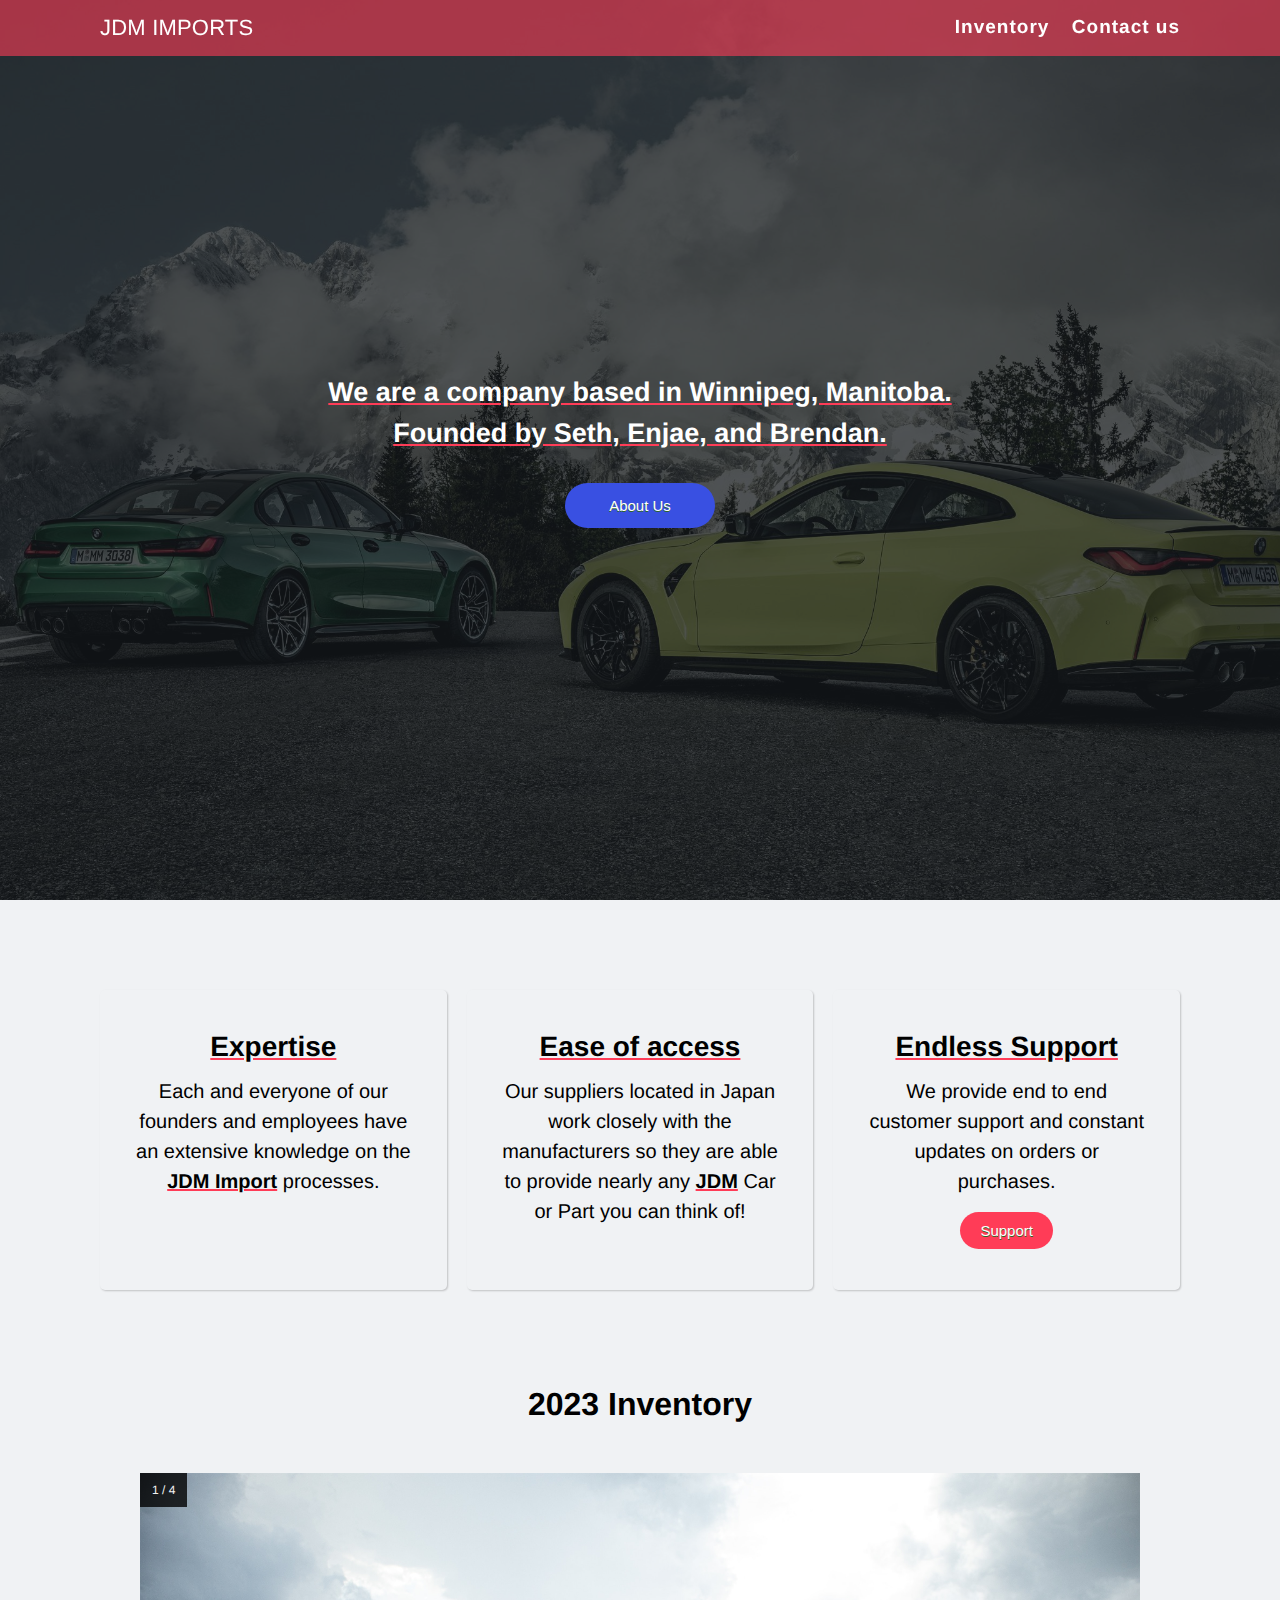
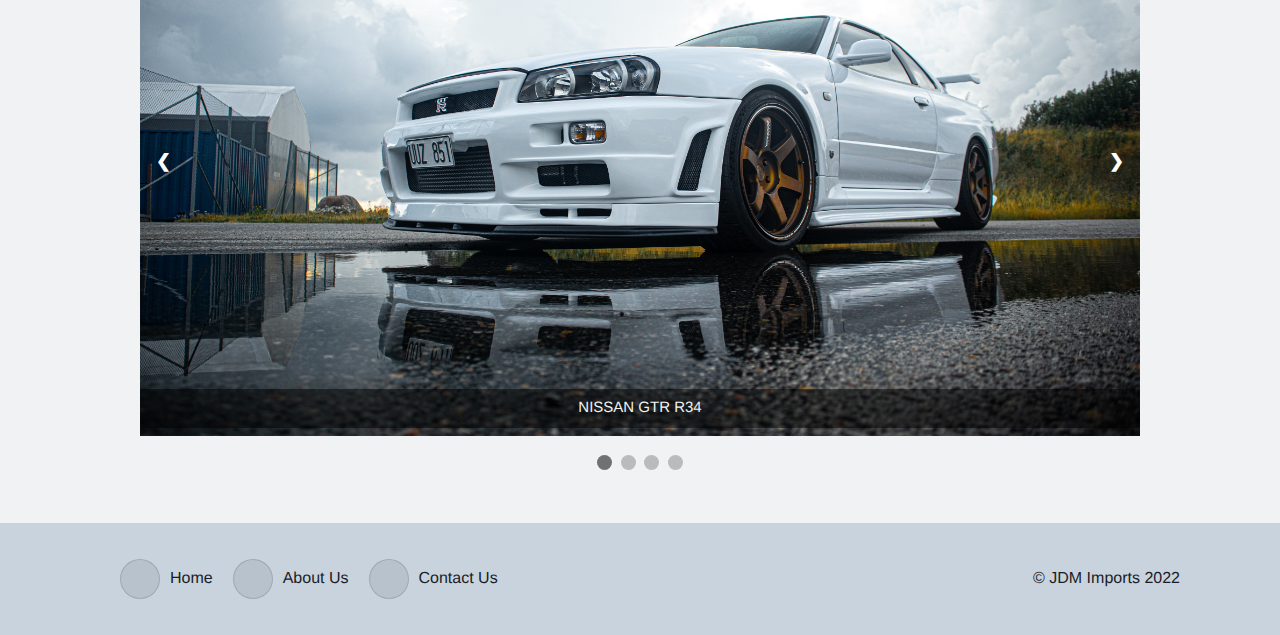
<file: index.html>
<!DOCTYPE html> 
<html lang="en">
    <head>
        <meta charset="utf-8">
        <meta name="viewport" content="width=device-width, initial-scale=1">
        <meta name="author" content="Enjae Antonio">
        <meta name="description" content="Intro to JavaScript">
        <meta name="Enjae" content=" HTML, CSS, SEO, web, web development">
        <title>Home | JDM Imports</title>   
        <link rel="shortcut icon" href="./assets/favicon.png" type="image/x-icon">
        <link rel="stylesheet" href="assets/styles/styles.css" media="screen">
        <link rel="stylesheet" href="https://cdnjs.cloudflare.com/ajax/libs/font-awesome/6.2.0/css/all.min.css" integrity="sha512-xh6O/CkQoPOWDdYTDqeRdPCVd1SpvCA9XXcUnZS2FmJNp1coAFzvtCN9BmamE+4aHK8yyUHUSCcJHgXloTyT2A==" crossorigin="anonymous" referrerpolicy="no-referrer" />
        <script src="assets/script/index.js" defer></script>
    </head>
    <body>
        <section class="hero">
            <div class="hero-overlay">
                <header>
                    <div class="container flexbox">
                        <div class="title">
                            <h1><a href="index.html">JDM Imports</a></h1>
                        </div>
                        <nav class="og">
                            <ul>
                                <li class="inventory-btn"><a  href="#about">Inventory</a></li>
                                <li><a class="contact" href="contact-us.html">Contact us</a></li>
                            </ul>
                        </nav>
                        <nav class="new flexbox">
                            <ul class="flexbox">
                                <li><a href="#about-sect"><div class="nav-icon flexbox">
                                    <i class="fa-solid fa-user fanavicon"></i>
                                </div></a></li>
                                <li><a href="contact-us.html"><div class="nav-icon flexbox">
                                    <i class="fa-solid fa-envelope fanavicon"></i>
                                </div></a></li>
                            </ul>
                        </nav>
                </header>


                <section class="text-and-btn">
                    <div class="landing-text">
                        <h2>
                            We are a company based in Winnipeg, Manitoba. Founded by Seth, Enjae, and Brendan.
                        </h2>
                    </div>
                    <div class="more-btn-box">
                        <button class="about-btn">About Us</button>
                    </div>
                </section>
            </div>
        </section>
        
        <section id="about-sect" class="about">
          <div class="container flexbox">
            <div class="about-row">
            <div class="about-field one">
              <h2 class="about-title"><span>Expertise</span></h2>
              <h3 class="about-text">Each and everyone of our founders and employees have an extensive knowledge on the <span>JDM Import</span> processes.</h3>
            </div>
            <div class="about-field two">
              <h2 class="about-title">Ease of access</h2>
              <h3 class="about-text">Our suppliers located in Japan work closely with the manufacturers so they are able to provide nearly any <span>JDM</span> Car or Part you can think of! </h3>
            </div>
            <div class="about-field three">
              <h2 class="about-title">Endless Support</h2>
              <h3 class="about-text">We provide end to end customer support and constant updates on orders or purchases.</h3>
              <div class="support">
                <button class="support-btn" ><a target="_blank" href="./contact-us.html">Support</a></button>
            </div>
            </div>
          </div>
        </div>
        </section>

        <section id="inventory" class="inventory" >
          <h1>2023 Inventory</h1>
            <div class="products">
              <div class="container ">
                  <div class="product-showcase"> 
                      <div class="product fade">
                        <div class="product-tracker">1 / 4</div>
                        <img src="assets/img/r34-gtr.jpg" alt="Nissan GTR R34">
                        <div class="product-desc">NISSAN GTR R34</div>
                      </div>
                      <div class="product fade">
                        <div class="product-tracker">2 / 4</div>
                        <img src="assets/img/supra-mk4.jpg" alt="Toyota Supra Mk4">
                        <div class="product-desc">SUPRA MK4</div>
                      </div>
                      <div class="product fade">
                        <div class="product-tracker">3 / 4</div>
                        <img src="assets/img/widebody-brz.jpg" alt="Subaru BRZ with a wide body kit">
                        <div class="product-desc">SUBARU BRZ (Widebody Kit)</div>
                      </div>
                      <div class="product fade">
                        <div class="product-tracker">4 / 4</div>
                        <img src="assets/img/wrx-sti.jpg" alt="Subaru WRX STI">
                        <div class="product-desc">SUBARU WRX STI</div>
                      </div>

                      <a class="prev" onclick="plusSlides(-1)">&#10094;</a>
                      <a class="next" onclick="plusSlides(1)">&#10095;</a>
                  </div> 

                  <div class="dots-container">
                    <span class="dot" onclick="currentSlide(1)"></span>
                    <span class="dot" onclick="currentSlide(2)"></span>
                    <span class="dot" onclick="currentSlide(3)"></span>
                    <span class="dot" onclick="currentSlide(4)"></span>
                  </div>         
              </div>
            </div>
            </section>
        <footer class="flexbox">
            <div class="container footer flexbox">
                <div class="links flexbox">
                    <a href="index.html">
                        <div class="footer-over flexbox">
                            <div class="icon flexbox">
                                <i class="fa-solid fa-house"></i>
                            </div>
                            <p>Home</p>
                        </div>
                    </a>
                    <a href="#about-sect">
                        <div class="footer-over flexbox">
                            <div class="icon flexbox">
                                <i class="fa-solid fa-users"></i>
                            </div>
                            <p>About Us</p>
                        </div>
                    </a>
                    <a href="contact-us.html">
                        <div class="footer-over flexbox">
                            <div class="icon flexbox">
                                <i class="fa-solid fa-message"></i>
                            </div>
                            <p>Contact Us</p>
                        </div>
                    </a>
                </div>
                <div class="copyright half flexbox">
                    <p>&copy; JDM Imports 2022</p>
                </div>
            </div>
        </footer>
        
    </body>
</html>
</file>
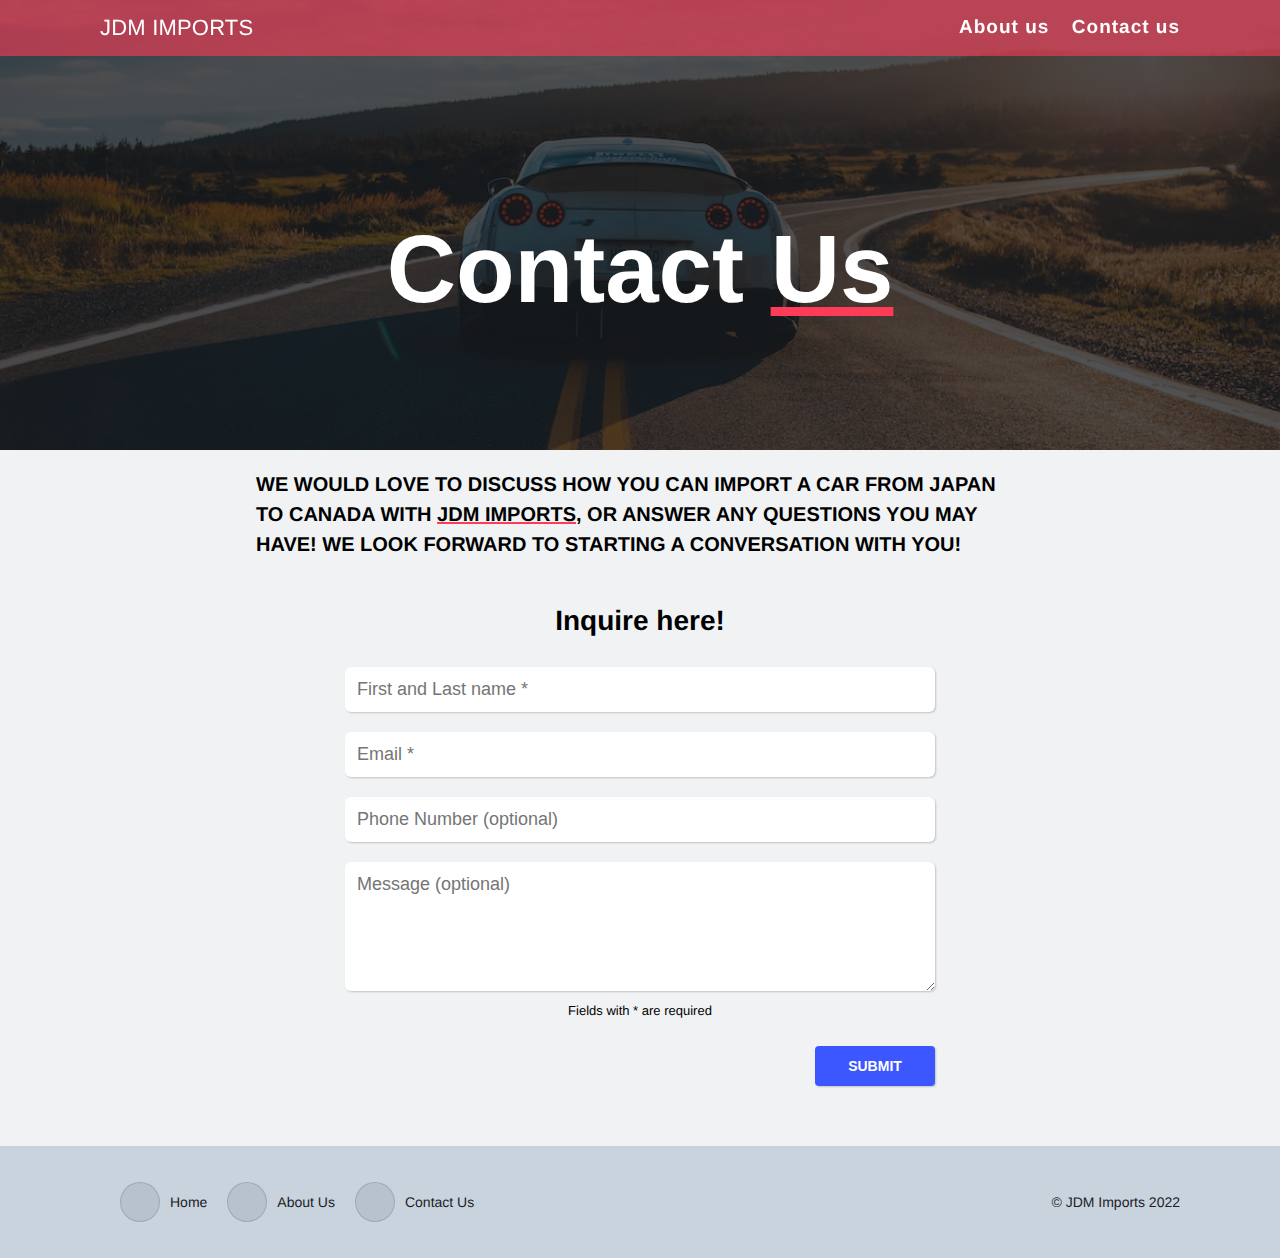
<file: contact-us.html>
<!DOCTYPE html> 
<html lang="en">
    <head>
        <meta charset="utf-8">
        <meta name="viewport" content="width=device-width, initial-scale=1">
        <meta name="author" content="Enjae Antonio">
        <meta name="description" content="Intro to JavaScript">
        <meta name="Enjae" content=" HTML, CSS, SEO, web, web development">
        <title>Contact | JDM Imports</title>   
        <link rel="shortcut icon" href="./assets/favicon.png" type="image/x-icon">
        <link rel="stylesheet" href="assets/styles/contact-us.css" media="screen">
        <link rel="stylesheet" href="https://cdnjs.cloudflare.com/ajax/libs/font-awesome/6.2.0/css/all.min.css" integrity="sha512-xh6O/CkQoPOWDdYTDqeRdPCVd1SpvCA9XXcUnZS2FmJNp1coAFzvtCN9BmamE+4aHK8yyUHUSCcJHgXloTyT2A==" crossorigin="anonymous" referrerpolicy="no-referrer" />
        <script src="assets/script/contact.js" defer></script>
    </head>
    <body>
        <section class="hero">
            <section class="hero-overlay">
                <header>
                    <div class="container flexbox">
                        <div class="title">
                            <h1><a href="index.html">JDM Imports</a></h1>
                        </div>
                        <nav class="og">
                            <ul>
                                <li><a href="index.html#about-sect">About us</a></li>
                                <li><a href="contact-us.html">Contact us</a></li>
                            </ul>
                        </nav>
                        <nav class="new flexbox">
                            <ul class="flexbox">
                                <li><a href="index.html#about-sect"><div class="nav-icon flexbox">
                                    <i class="fa-solid fa-user fanavicon"></i>
                                </div></a></li>
                                <li><a href="contact-us.html"><div class="nav-icon flexbox">
                                    <i class="fa-solid fa-envelope fanavicon"></i>
                                </div></a></li>
                            </ul>
                        </nav>
                </header>

                <section class="text-wrapper container">
                        <h2>
                            Contact <span>Us</span>
                        </h2>
                </section>
            </section>
        </section>           
        
        
        <section class="form-bg">
            <article>
                <p>
                    We would love to discuss how you can import a car from japan to Canada
                
                    With <span>JDM Imports</span>, or answer any questions you may have!
                    
                    We look forward to starting a conversation with you!
                </p>
            </article>
            <section class="form-wrapper">
                <div class="form">
                    <h3>Inquire here!</h3>
                    <form action="#">
                        
                        <div class="form-input">
                            <input type="text" class="fname" placeholder="First and Last name *">
                        </div>
                        <div class="form-input">
                            <input type="email" class="email-me" placeholder="Email *">
                        </div>
                        <div class="form-input">
                            <input type="text" class="lname" placeholder="Phone Number (optional)">
                        </div>
                        <div class="form-input">
                            <textarea id="msg" name="msg" rows="5" cols="50" placeholder="Message (optional)"></textarea>
                        </div>
                        <p>Fields with * are required</p>
                        <div class="submit-btn">
                            <button class="send">Submit</button>
                        </div>
                    </form>
                </section>
            </section>
                
            <footer class="flexbox">
                <div class="container footer flexbox">
                    <div class="links flexbox">
                        <a href="index.html">
                            <div class="footer-over flexbox">
                                <div class="icon flexbox">
                                    <i class="fa-solid fa-house"></i>
                                </div>
                                <p>Home</p>
                            </div>
                        </a>
                        <a href="#about-sect">
                            <div class="footer-over flexbox">
                                <div class="icon flexbox">
                                    <i class="fa-solid fa-users"></i>
                                </div>
                                <p>About Us</p>
                            </div>
                        </a>
                        <a href="contact-us.html">
                            <div class="footer-over flexbox">
                                <div class="icon flexbox">
                                    <i class="fa-solid fa-message"></i>
                                </div>
                                <p>Contact Us</p>
                            </div>
                        </a>
                    </div>
                    <div class="copyright half flexbox">
                        <p>&copy; JDM Imports 2022</p>
                    </div>
                </div>
            </footer>
                
    </body>
</html>
</file>
<file: assets/styles/styles.css>
@import "./reset.css";
@import "./base.css";


/* ---------------------------------------------------- */

/*                                                      */

/* ---------------------------------------------------- */





/* ---------------------------------------------------- */

/* Hero and header                                      */

/* ---------------------------------------------------- */

.hero{
    height: 100vh;
    background: rgb(255, 0, 0)url(../img/Hero-image.jpg) center center / cover ;
}

.hero-overlay {
    height: 100vh;
    background: rgb(20 24 28 / .75);
    width: 100%;
}




/* Header                                               */

/* ---------------------------------------------------- */


header {
    height: 56px;
    background-color: rgb(255, 60, 87, .6);
    overflow: hidden;
    position: fixed;
    z-index: 1;
    width: 100%;
}

/* Title */
.title {
    width: 40%;
    height: 40px;
}

.title h1 {
    font-size: 22px;
    font-weight: 400;
    line-height: 56px;
    text-transform: uppercase;
    letter-spacing: 0.2px;
}

.title h1 a {
    text-decoration: none;
    color: #fff;
}

/* Navigation */
nav {
    width: 60%;
    text-align: right;
}

.new {
    display: none;
    justify-content: right;
}
.new ul {
    justify-content: right;
    height: 56px;
    align-items: center;
}

nav ul {
    list-style: none;
}

nav ul li{ 
    display: inline;
    line-height: 56px;
    cursor: default;
}

nav ul li a {
    font-size: 19px;
    letter-spacing: 1px;
    color: #fff;
    font-weight: 600;
    text-decoration: none;
    cursor: pointer;
}

nav ul li a:hover {
    text-decoration: underline var(--app-red);
}

nav ul li + li {
    margin-left: 18px;
}


.fanavicon {
    font-size: 22px;
    display: flex;
}

/* ---------------------------------------------------- */

/* Banner                                               */

/* ---------------------------------------------------- */

/* Text and Button */
.text-and-btn {
    display: flex;
    flex-direction: column;
    justify-content: center;
    align-items: center;
    transition: all .3s ease-in-out;
    height: 100vh;
    width: 100%;
}

/* Text */
.landing-text {
    width: 50%;
    font-size: 18px;
    text-align: center;
    font-weight: 400;
    color: #fff;
}

.landing-text h2 {
    color: #fff;
    transition: font-size 0.2s;
}

/* Button */
.about-btn {
    background-color:var(--app-blue);
	border-radius: 40px;
	cursor:pointer;
	color:#ffffff;
	font-size:15px;
    width: 150px;
    height: 45px;
    display: grid;
    place-items: center;
	text-decoration:none;
    transition: background-color .25s ease-in-out;
	text-shadow:0px 1px 0px #2f6627;
    margin-top: 30px;
}

.about-btn:hover{
    background-color: var(--app-blue-hover);
}


/* ---------------------------------------------------- */

/* About                                                */

/* ---------------------------------------------------- */
.about {
    flex-grow: 1;
    margin-top: 10vh;
    margin-bottom: 5vh;
}
.about-row  {
    display: flex;
    flex-flow: row wrap;
    gap: 20px;
}

.about-field {
    flex-grow: 1;
    text-align: center;
    width: calc(25%);
    height: 300px;
    border-radius: 5px;
    box-shadow: 1px 1px 2px 0 rgb(0 0 0 / 0.2);
}

.about-field h2 {
    font-size: 28px;
}

.about-field h3 {
  
    font-size: 20px;
    font-weight: 400;
}

.about-title {
  padding-top: 3vh;
  margin: 1vh;
}

.about-text {
  width: 80%;
  margin-left: auto;
  margin-right: auto;
}

.support{
    margin-top: 15px;
}

.support a {
    text-decoration: none;
    color: #fff;
}

.support-btn {
    border-radius: 30px;
    cursor:pointer;
    color:#ffffff;
    padding: 10px 20px;
    font-size: 15px;
    transition: background-color .25s ease-in-out;
    text-shadow:0px 1px 0px #2f6627;
    background-color: var(--app-red);
}

.support-btn:hover{
    background-color: #f20c2b;
}

h2, h3 span {
    text-decoration: underline var(--app-red);
    font-weight: 600;
}

@media (max-width: 1110px) {
  .about-field {
    height: 350px;
  }
}

@media (max-width: 860px) {
  .one .two {
      width: calc(50% - 10px);
    }

  .three {
      width: 100%;
      height: 250px;
  }
}

@media (max-width: 630px) {
  .about-field {
      width: 100%;
  }

  .about-field {
      width: 100%;
      height: 300px;
  }
}




/* ---------------------------------------------------- */

/* Products                                             */

/* ---------------------------------------------------- */

.inventory h1{
  padding: 5vh;
  text-align: center;
  font-size: 32px;
}
.products{
  box-sizing: border-box;
}
img{
  object-fit: fill;
}
.product-showcase {
  max-width: 1000px;
  position: relative;
  margin: auto;
}
.products{
  padding-bottom: 5vh;
}
.product { 
  display: none;
}
.prev, .next {
  background-color: rgba(0, 0, 0, 0.1);
  cursor: pointer;
  position: absolute;
  top: 50%;
  width: auto;
  margin-top: -22px;
  padding: 16px;
  color: white;
  font-weight: bold;
  font-size: 18px;
  transition: 0.6s ease;
  border-radius: 0 3px 3px 0;
  user-select: none;
}

.next {
  right: 0;
  border-radius: 3px 0 0 3px;
}

.prev:hover, .next:hover {
  background-color: rgba(0, 0, 0, 0.5);
}

.product-desc {
  background-color: rgba(0,0,0,0.5);
  color: #f2f2f2;
  font-size: 15px;
  padding: 8px 12px;
  position: absolute;
  bottom: 8px;
  width: 100%;
  text-align: center;
}

.product-tracker {
  background-color: rgba(0,0,0,0.8);
  color: #f2f2f2;
  font-size: 12px;
  padding: 8px 12px;
  position: absolute;
  top: 0;
}
.dot {
  cursor: pointer;
  height: 15px;
  width: 15px;
  margin: 0 2px;
  background-color: #bbb;
  border-radius: 50%;
  display: inline-block;
  transition: background-color 0.6s ease;
}

.fade {
  animation-name: fade;
  animation-duration: 1.5s;
}

.active, .dot:hover {
  background-color: #717171;
}

@keyframes fade {
  from {opacity: .4} 
  to {opacity: 1}
}

@media only screen and (max-width: 300px) {
  .prev, .next,.text {font-size: 11px}
}

.dots-container {
  padding-top: 2vh;
  text-align: center;
}

/* ---------------------------------------------------- */

/* Resposive Design                                     */

/* ---------------------------------------------------- */

@media (max-width: 830px) {
    footer p, footer {
        font-size: 14px;
    }
}
@media (max-width: 768px) {
    .landing-text{
        width: 90%;
    }
    .landing-text h2 {
        font-size: 26px;
    }
}
@media (max-width: 636px) {
    .landing-text{
        width: 80%;
    }
    .landing-text h2 {
        font-size: 24px;
    }
}
@media (max-width: 512px) {
    .title h1 {
        font-size: 20px;
    }
    nav ul li a {
        font-size: 17px;
    }
}
@media (max-width: 455px) {
    .landing-text{
        width: 70%;
    }
    .landing-text h2 {
        font-size: 22px;
    }
    .og {
        display: none;
    }
    .new {
        display: inline-block;
    }
}

@media (max-width: 380px) {
    .title {
        width: 50%;
    }

    nav {
        width: 50%;
    }
}
</file>
<file: assets/styles/contact-us.css>
@import "./reset.css";
@import "./base.css";




/* ---------------------------------------------------- */

/*                                                      */

/* ---------------------------------------------------- */



:root {

    --app-dark-bg: #1a1d28;

    --app-red: #ff3c57;

    --app-green: #33ab4e;

    --app-purple: #833cff;

    --app-orange: #ff833c;

    --app-blue: #3c57ff;

    --app-blue-hover: #364ee6;

    --app-footer-height: 112px;

}




.container {

    width: min(100% - 30px, 1080px);

    margin-inline: auto;

}

.flexbox {
    display: flex;
}

/* ---------------------------------------------------- */

/* Hero and header                                      */

/* ---------------------------------------------------- */
.hero{
    height: 50vh;
    background: rgb(255, 0, 0)url(../img/form-hero.avif) center center / cover ;
}

.hero-overlay {
    height: 50vh;
    background: rgb(20 24 28 / .75);
    width: 100%;
}

header {
    height: 56px;
    background-color: rgb(255, 60, 87, .6);
    overflow: hidden;
    position: fixed;
    width: 100%;
}

.flexbox {
    display: flex;
}

.title {
    width: 40%;
    height: 40px;
}

.title h1 {
    font-size: 22px;
    font-weight: 400;
    line-height: 56px;
    text-transform: uppercase;
    letter-spacing: 0.2px;
}

.title h1 a {
    text-decoration: none;
    color: #fff;
}

nav {
    width: 60%;
    text-align: right;
}

nav ul {
    list-style: none;
}

nav ul li{ 
    display: inline;
    line-height: 56px;
    cursor: default;
}

nav ul li a {
    font-size: 19px;
    letter-spacing: 1px;
    color: #fff;
    font-weight: 600;
    text-decoration: none;
    cursor: pointer;
}

nav ul li a:hover {
    text-decoration: underline #add8e6;
}

nav ul li + li {
    margin-left: 18px;
}

.new {
    display: none;
    justify-content: right;
}
.new ul {
    justify-content: right;
    height: 56px;
    align-items: center;
}


.text-wrapper {
    display: flex;
    flex-direction: column;
    justify-content: center;
    align-items: center;
    transition: all .3s ease-in-out;
    height: 60vh;
}

.text-wrapper h2 {
    font-size: 6rem;
    color: #fff;
}

span {
    text-decoration: underline var(--app-red);
}

/* ---------------------------------------------------- */

/* Form                                    */

/* ---------------------------------------------------- */


article {
    width: 60%;
    display: flex;
    margin: 20px auto;
}

h2 {text-align: center;}

article p {
    font-size: 20px;
    text-transform: uppercase;
    font-weight: 600;
    text-align: left;
}

.form-wrapper {
    width: 70vh;
    display: flex;
    margin: 40px auto;
}

.form-input {
    display: flex;
    padding: 10px 20px;
}

.form {
    display: flex;
    flex-direction: column;
    width: 80vh;
}

h3 {
    font-size: 28px;
    text-align: center;
    margin-bottom: 15px;
}

input[type="text"], input[type='email'], textarea {
    color: rgb(0, 0, 0);
    font-size: 18px;
    font-weight: 400;
    padding: 12px;
    width: 100%;
    transition: all .5s ease-in-out;
    border-radius: 6px;
    box-shadow: 1px 1px 2px 0 rgb(0 0 0 / 0.2);
}

.submit-btn {
    width: 100%;
    display: grid;
    justify-content: right;
    padding: 0 20px;
    margin-top: 25px;
}


button{
    color: #fff;
    background-color: var(--app-blue);
    font-weight: 600;
    font-size: 14px;
    text-transform: uppercase;
    border-radius: 4px;
    width: 120px;
    height: 40px;
    cursor: pointer;
    transition: all .4s ease-in-out;
    margin-bottom: 20px;
    box-shadow: 1px 1px 2px 0 rgb(0 0 0 / 0.2);
}

button:hover {
    background-color: var(--app-blue-hover);
}

p {
    text-align: center;
    font-size: 13px;
    font-weight: 400;
}

/* ---------------------------------------------------- */

/* footer 

/* ---------------------------------------------------- */

footer {
    height: var(--app-footer-height);
    background-color: #c9d3dd;
    align-items: center; 
}

.footer p {
    line-height: 40px;
    color: #1a1d28;
}
.footer p:hover {
    text-decoration: underline;
}

.footer a {
    text-decoration: none;
}

.footer .icon {
    width: 40px;
    height: 40px;
    display: grid;
    place-items: center;
    margin: 0px 10px 0px 20px;
    background-color: #1a1d2818;
    border: 1px solid #1a1d2827;
    border-radius: 50%;
    color: #1a1d28bd;
}
.footer .icon:hover {
    background-color: #1a1d2820;
}
footer p, footer {
    font-size: 14px;
}

@media (max-width: 768px) {
figure {
    width: 90%;
}

figure p {
    font-size: 20px;
}
.landing-text{
    width: 90%;
}
}


@media (max-width: 647px) {
figure{
    width: 80%;
}

figure p {
    font-size: 18px;
}
.form-wrapper{
    width: 90%;
}
.landing-text{
    width: 80%;
}
}

@media (max-width: 600px) {
    .text-wrapper h2 {
        font-size: 5rem;
    }
}

@media (max-width: 535px) {

figure p {
    font-size: 20px;
}

nav ul li a {
    font-size: 17px;
}
}

@media (max-width: 480px) {

.title {
    width: 60%;
}

nav {
    width: 40%;
}

.form-wrapper{
    width: 80%;
}

article p {
    font-size: 15px;
}

.landing-text{
    width: 70%;
}
.text-wrapper h2 {
    font-size: 4rem;
}
.og {
    display: none;
}
.new {
    display: inline-block;
}
}

@media (max-width: 400px) {
    .text-wrapper {
        width: 100%;
    }
    .text-wrapper h2 {
        font-size: 2rem;
    }
    article{
        width: 90%;
    }
    article p {
        font-size: 14px;
    }
}
@media (max-width: 385px) {
    .footer .icon {
      margin: 0 10px 0 0;
    }
    .links {
      width: 40%;
    }
    .copyright {
      width: 60%;
    }
    .title {
      width: 60%;
    }
    nav {
      width: 40%;
    }
  }
</file>
